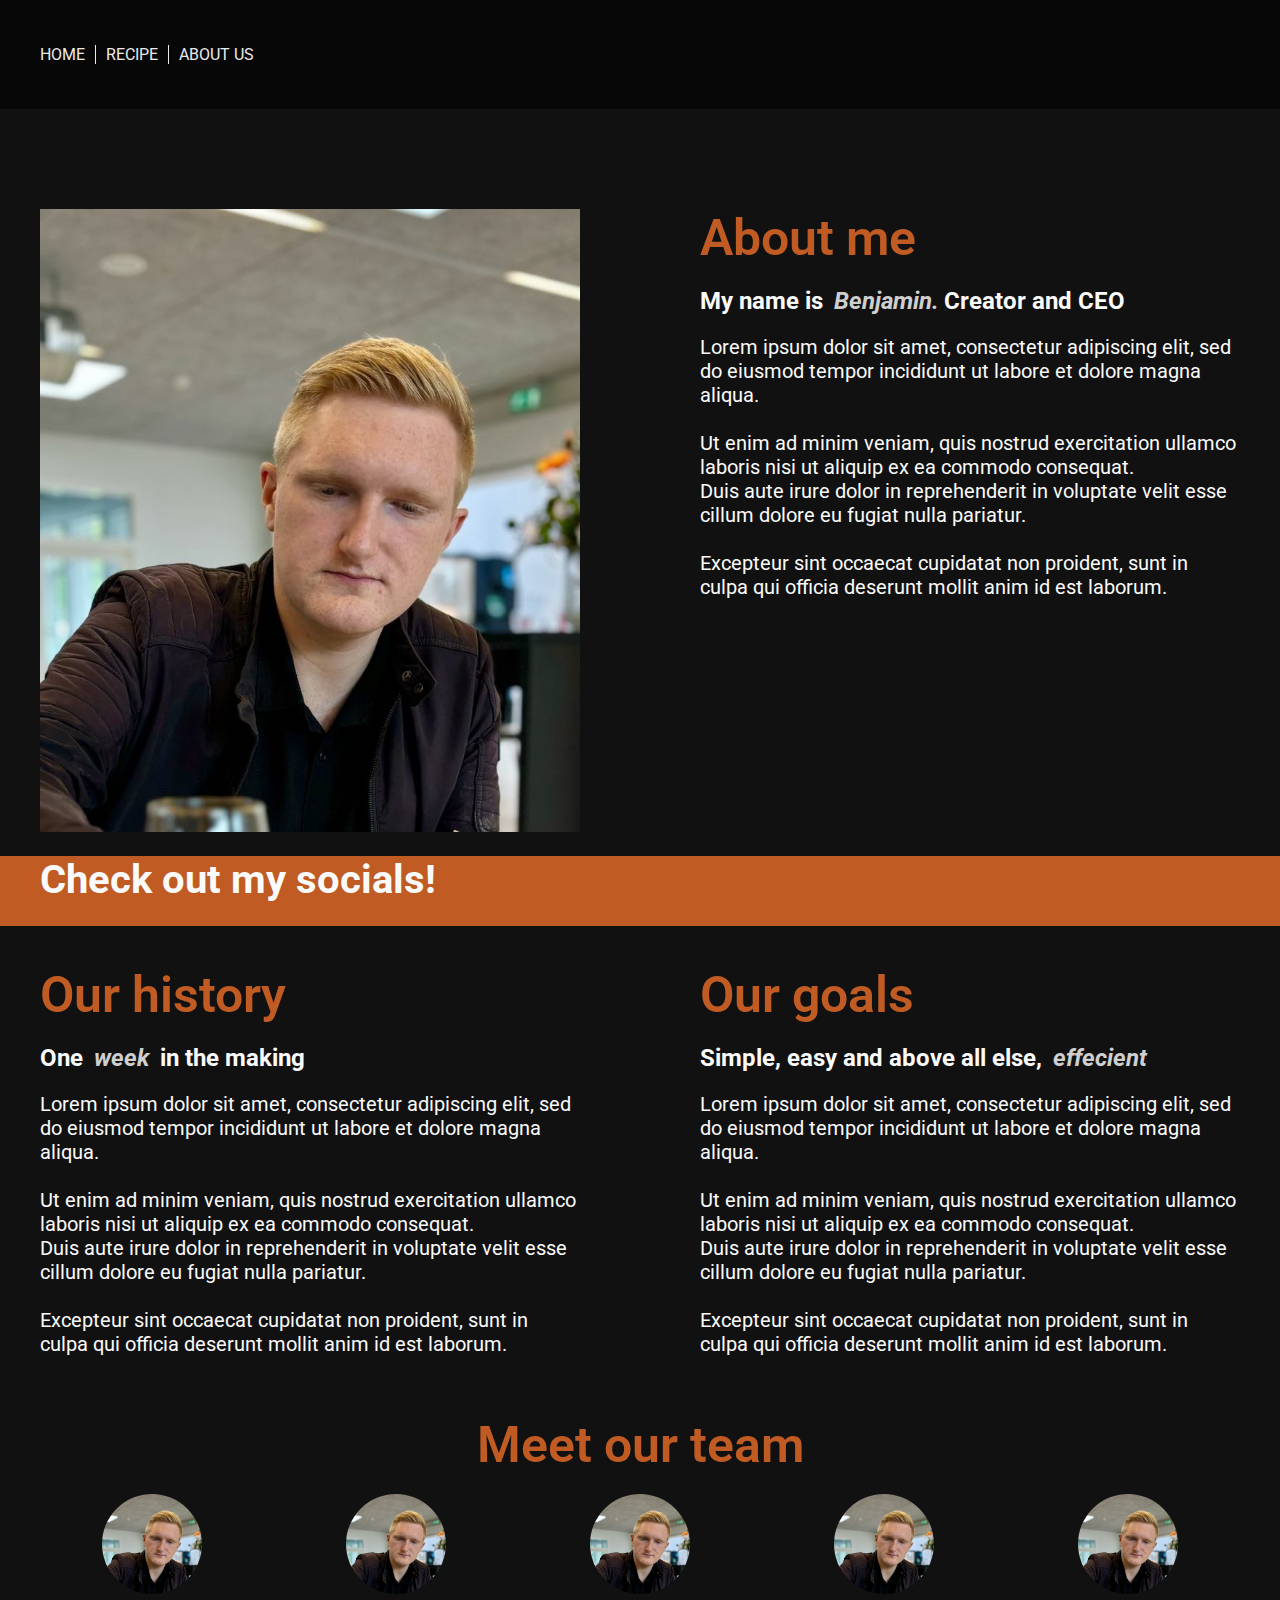
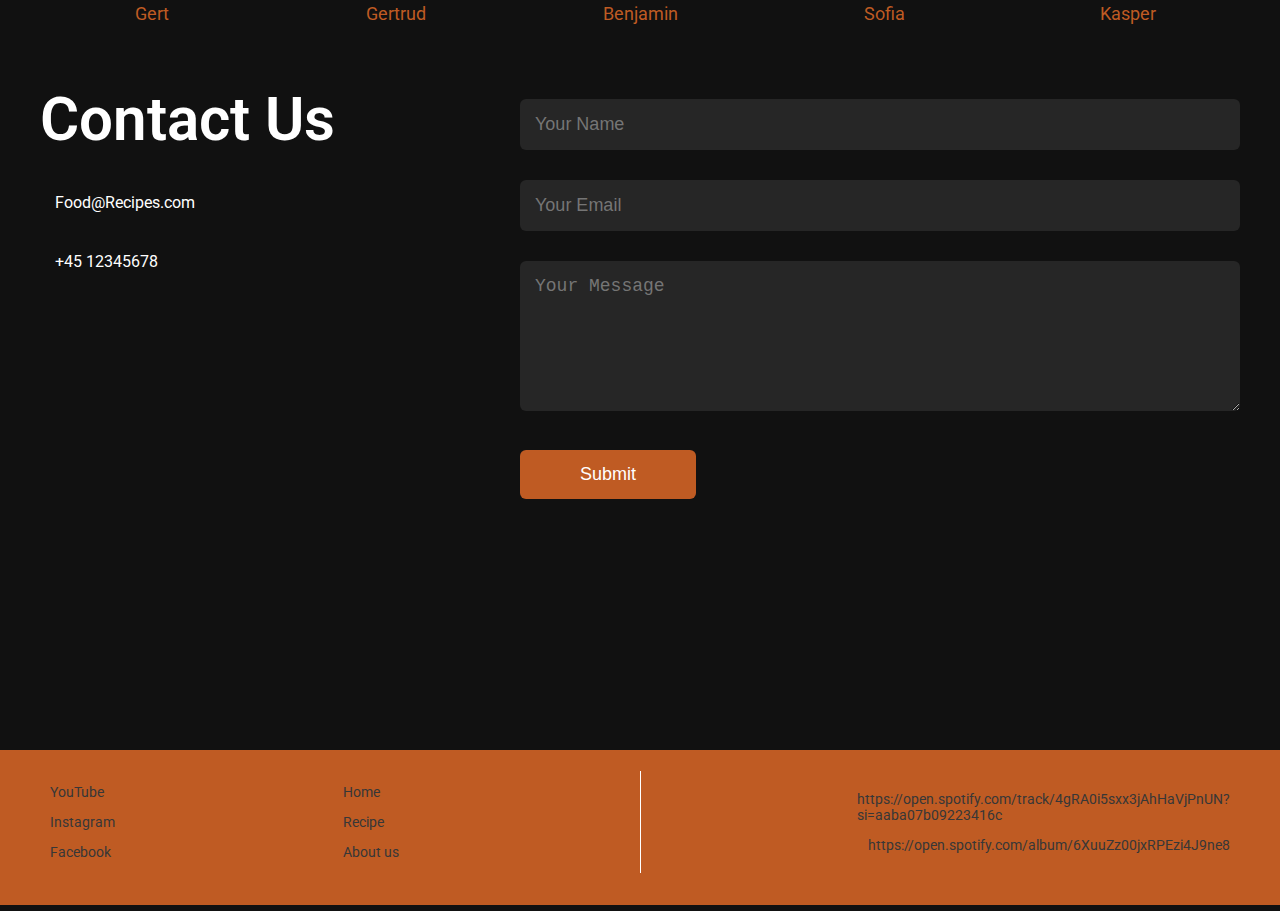
<file: about.html>
<!DOCTYPE html>
<html lang="en">
<head>
  <meta charset="UTF-8">
  <meta name="viewport" content="width=device-width, initial-scale=1.0">
  <title>Recipe Site</title>
  <link rel="stylesheet" href="css/about.css">
  <link rel="stylesheet" href="https://cdnjs.cloudflare.com/ajax/libs/font-awesome/6.6.0/css/all.min.css" integrity="sha512-Kc323vGBEqzTmouAECnVceyQqyqdsSiqLQISBL29aUW4U/M7pSPA/gEUZQqv1cwx4OnYxTxve5UMg5GT6L4JJg==" crossorigin="anonymous" referrerpolicy="no-referrer" />
</head>
<body>
  <nav class="navigation">
    <div class="menu-container">
        <ul>
            <li>
                <a href="index.html">Home</a>
            </li>
            <li>
                <a href="subpage.html">Recipe</a>
            </li>
            <li>
                <a href="about.html">About us</a>
            </li>
        </ul>
    </div>
</nav>
    
    <div id="about">
        <div class="containerStep">
        <div class="row">
            <div class="about-col-1">
                <img src="img/me.png" alt="">
            </div>
            <div class="about-col-2">
                <h1 class="subtitle" id="aboutTitle2">About me</h1>
                <h2 id="aboutsub">My name is <span>Benjamin.</span>Creator and CEO</h2>
                <p class="aboutDesc2" id="aboutDesc2">Lorem ipsum dolor sit amet, consectetur adipiscing elit, sed do eiusmod tempor incididunt ut labore et dolore magna aliqua. <br><br>Ut enim ad minim veniam, quis nostrud exercitation ullamco laboris nisi ut aliquip ex ea commodo consequat. <br>Duis aute irure dolor in reprehenderit in voluptate velit esse cillum dolore eu fugiat nulla pariatur. <br><br>Excepteur sint occaecat cupidatat non proident, sunt in culpa qui officia deserunt mollit anim id est laborum.</p>
      
                  
            </div>
        </div>
        </div>
        </div>
        <div class="socialTab">
            <div class="container3">
                <nav class="socialNav">
                    <h2 class="socialsText">Check out my socials!</h2>
            
                    <ul id="sidemenu2">
                        <li><a href=""><i class="fa-brands fa-linkedin"></i></a> </li>
                        <li><a href=""><i class="fa-brands fa-square-twitter"></i></a> </li>
                        <li><a href=""><i class="fa-brands fa-instagram"></i></a> </li>
                        <li><a href=""><i class="fa-brands fa-square-youtube"></i></i></a> </li>
                        <li><a href=""><i class="fa-brands fa-square-facebook"></i></a> </li>
                    </ul>
                </nav>
            </div>
        </div>

        <div id="about2">
            <div class="containerStep">
            <div class="row">
                <div class="about-col-1">
                    <h1 class="subtitle" id="aboutTitle2">Our history</h1>
                    <h2 id="aboutsub">One <span>week</span> in the making</h2>
                    <p class="aboutDesc2" id="aboutDesc2">Lorem ipsum dolor sit amet, consectetur adipiscing elit, sed do eiusmod tempor incididunt ut labore et dolore magna aliqua. <br><br>Ut enim ad minim veniam, quis nostrud exercitation ullamco laboris nisi ut aliquip ex ea commodo consequat. <br>Duis aute irure dolor in reprehenderit in voluptate velit esse cillum dolore eu fugiat nulla pariatur. <br><br>Excepteur sint occaecat cupidatat non proident, sunt in culpa qui officia deserunt mollit anim id est laborum.</p>
          
                </div>
                <div class="about-col-2">
                    <h1 class="subtitle" id="aboutTitle2">Our goals</h1>
                    <h2 id="aboutsub">Simple, easy and above all else, <span>effecient</span></h2>
                    <p class="aboutDesc2" id="aboutDesc2">Lorem ipsum dolor sit amet, consectetur adipiscing elit, sed do eiusmod tempor incididunt ut labore et dolore magna aliqua. <br><br>Ut enim ad minim veniam, quis nostrud exercitation ullamco laboris nisi ut aliquip ex ea commodo consequat. <br>Duis aute irure dolor in reprehenderit in voluptate velit esse cillum dolore eu fugiat nulla pariatur. <br><br>Excepteur sint occaecat cupidatat non proident, sunt in culpa qui officia deserunt mollit anim id est laborum.</p>
          
                      
                </div>
            </div>
            </div>
            </div>
            <div class="meetTitle">
                <h1 class="meetTit">Meet our team</h1>
                <div class="searchContainer2" id="teamContainer">
                    <div class="category">
                        <button class="btn2"><img src="img/me.png" alt=""></button>
                        <p>Gert</p>
                    </div>
                    <div class="category">
                        <button class="btn2"><img src="img/me.png" alt=""></button>
                        <p>Gertrud</p>
                    </div>
                    <div class="category">
                        <button class="btn2"><img src="img/me.png" alt=""></button>
                        <p>Benjamin</p>
                    </div>
                    <div class="category">
                        <button class="btn2"><img src="img/me.png" alt=""></button>
                        <p>Sofia</p>
                    </div>
                    <div class="category">
                        <button class="btn2"><img src="img/me.png" alt=""></button>
                        <p>Kasper</p>
                    </div>
                    
                </div>
            </div>

            <div id="contact">
                <div class="container4">
                    <div class="row">
                        <div class="contact-left">
                            <h1 class="subtitle2" id="conTitle">Contact Us</h1>
                            <p><i class="fa-solid fa-paper-plane" ></i>Food@Recipes.com</p>
                            <p><i class="fa-solid fa-square-phone"></i>+45 12345678</p>
                            <div class="social-icons">
                                <a href=""><i class="fa-brands fa-linkedin"></i></a>
                                <a href=""><i class="fa-brands fa-square-youtube"></i></i></a>
                                <a href=""><i class="fa-brands fa-square-twitter"></i></a>
                                <a href=""><i class="fa-brands fa-instagram"></i></a>
                                <a href=""><i class="fa-brands fa-square-facebook"></i></a>
                            </div>
                            
                        </div>
                        <div class="contact-right">
                            <form>
                                <input type="text" name="Name" placeholder="Your Name" required id="nameText">
                                <input type="email" name="Email" placeholder="Your Email" required>
                                <textarea name="Message" rows="6" placeholder="Your Message"></textarea>
                                <button type="submit" class="btn btn2">Submit</button>
                            </form>
            
                        </div>
                    </div>
                </div>
            
            </div>
            <footer class="footer">
                <div class="footerContainer">
                <div class="footerLeft">
                    <div class="social-links">
                        <a href="https://www.youtube.com" target="_blank">
                            <i class="fab fa-youtube"></i> YouTube
                        </a>
                        <a href="https://www.instagram.com" target="_blank">
                            <i class="fab fa-instagram"></i> Instagram
                        </a>
                        <a href="https://www.facebook.com" target="_blank">
                            <i class="fab fa-facebook"></i> Facebook
                        </a>
                    </div>
                    <div class="nav-links">
                        <a href="index.html">Home</a>
                        <a href="subpage.html">Recipe</a>
                        <a href="about.html">About us</a>
                    </div>
                    <div class="separatingLine"></div>
          
                    <div class="spotify-links">
                        <a href="https://open.spotify.com/track/4gRAOi5xxXjAhHaVpPnUN?si=aaba07b09223416c" target="_blank">
                            https://open.spotify.com/track/4gRA0i5sxx3jAhHaVjPnUN?si=aaba07b09223416c
                        </a>
                        <a href="https://open.spotify.com/album/6XuuZz00jxRPEzi4J9ne8" target="_blank">
                            https://open.spotify.com/album/6XuuZz00jxRPEzi4J9ne8
                        </a>
                    </div>
                </div>
            </div>
            </footer>
</html>
</file>
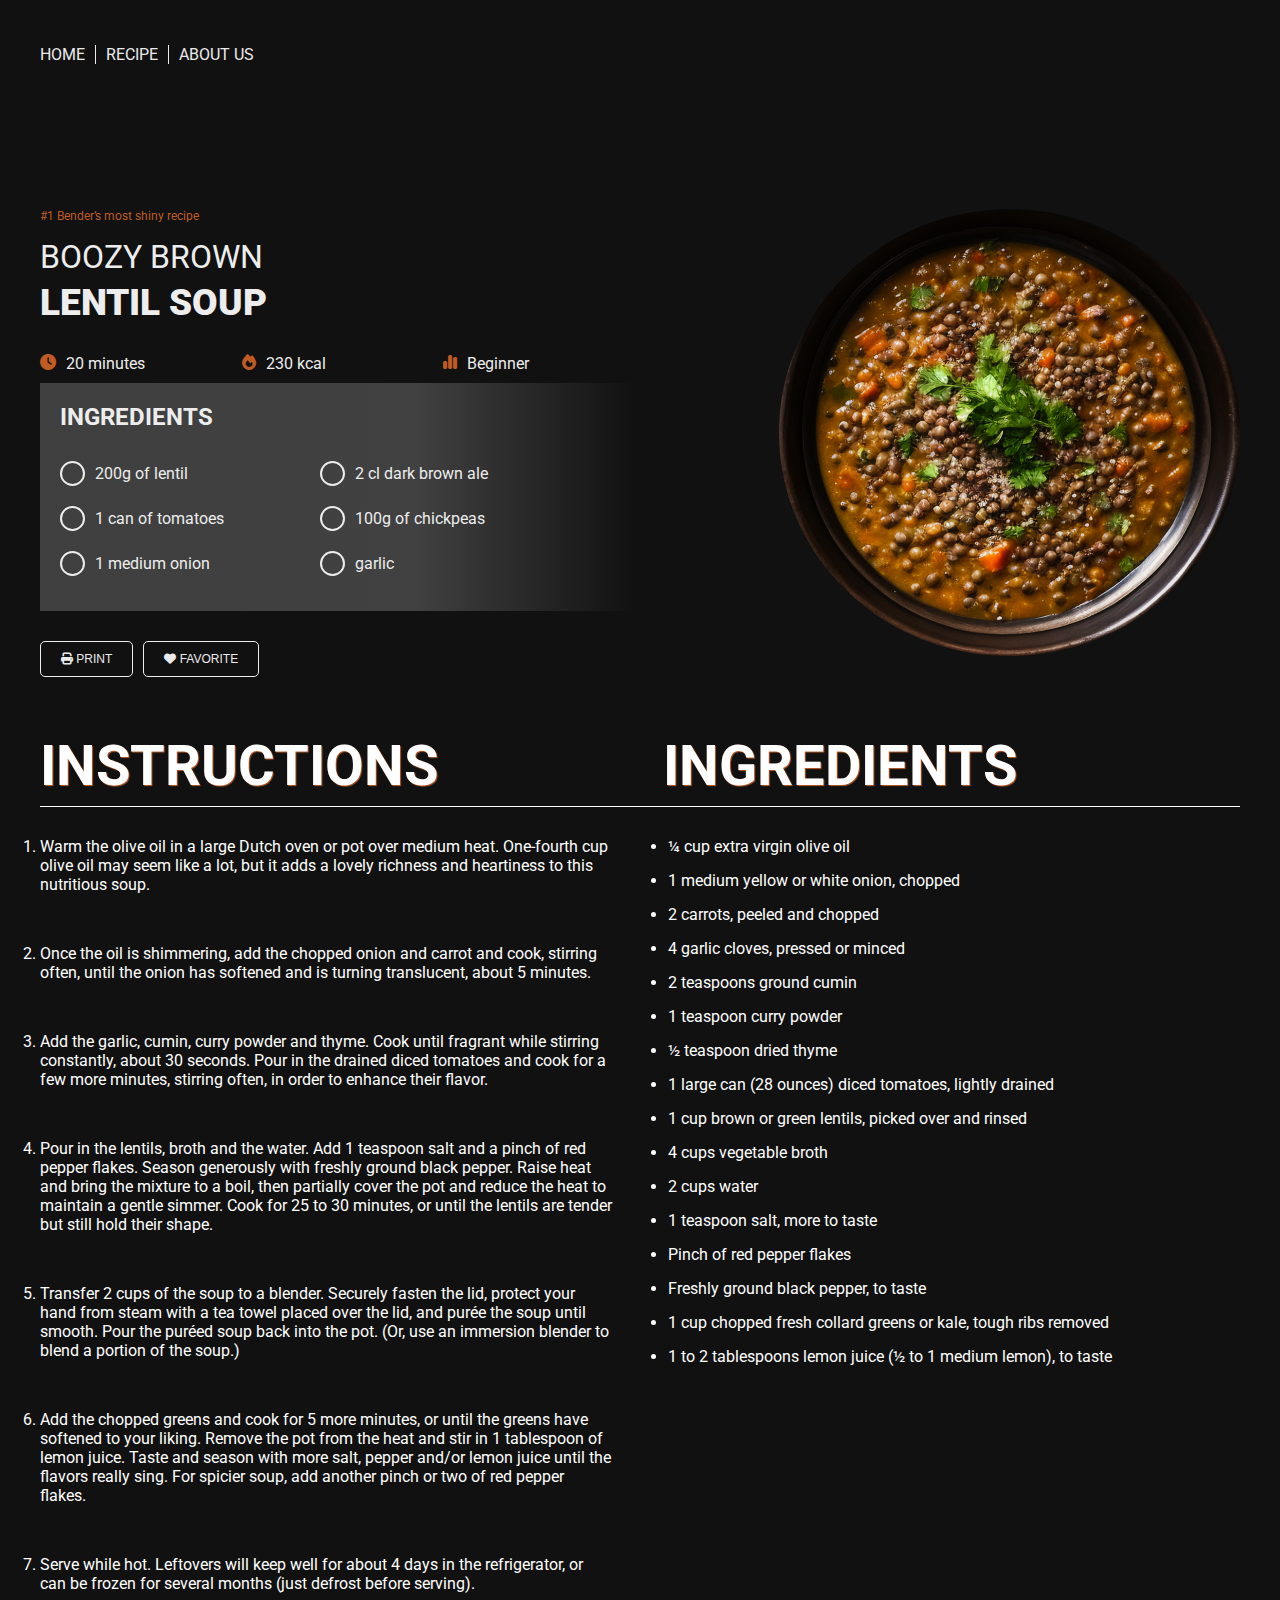
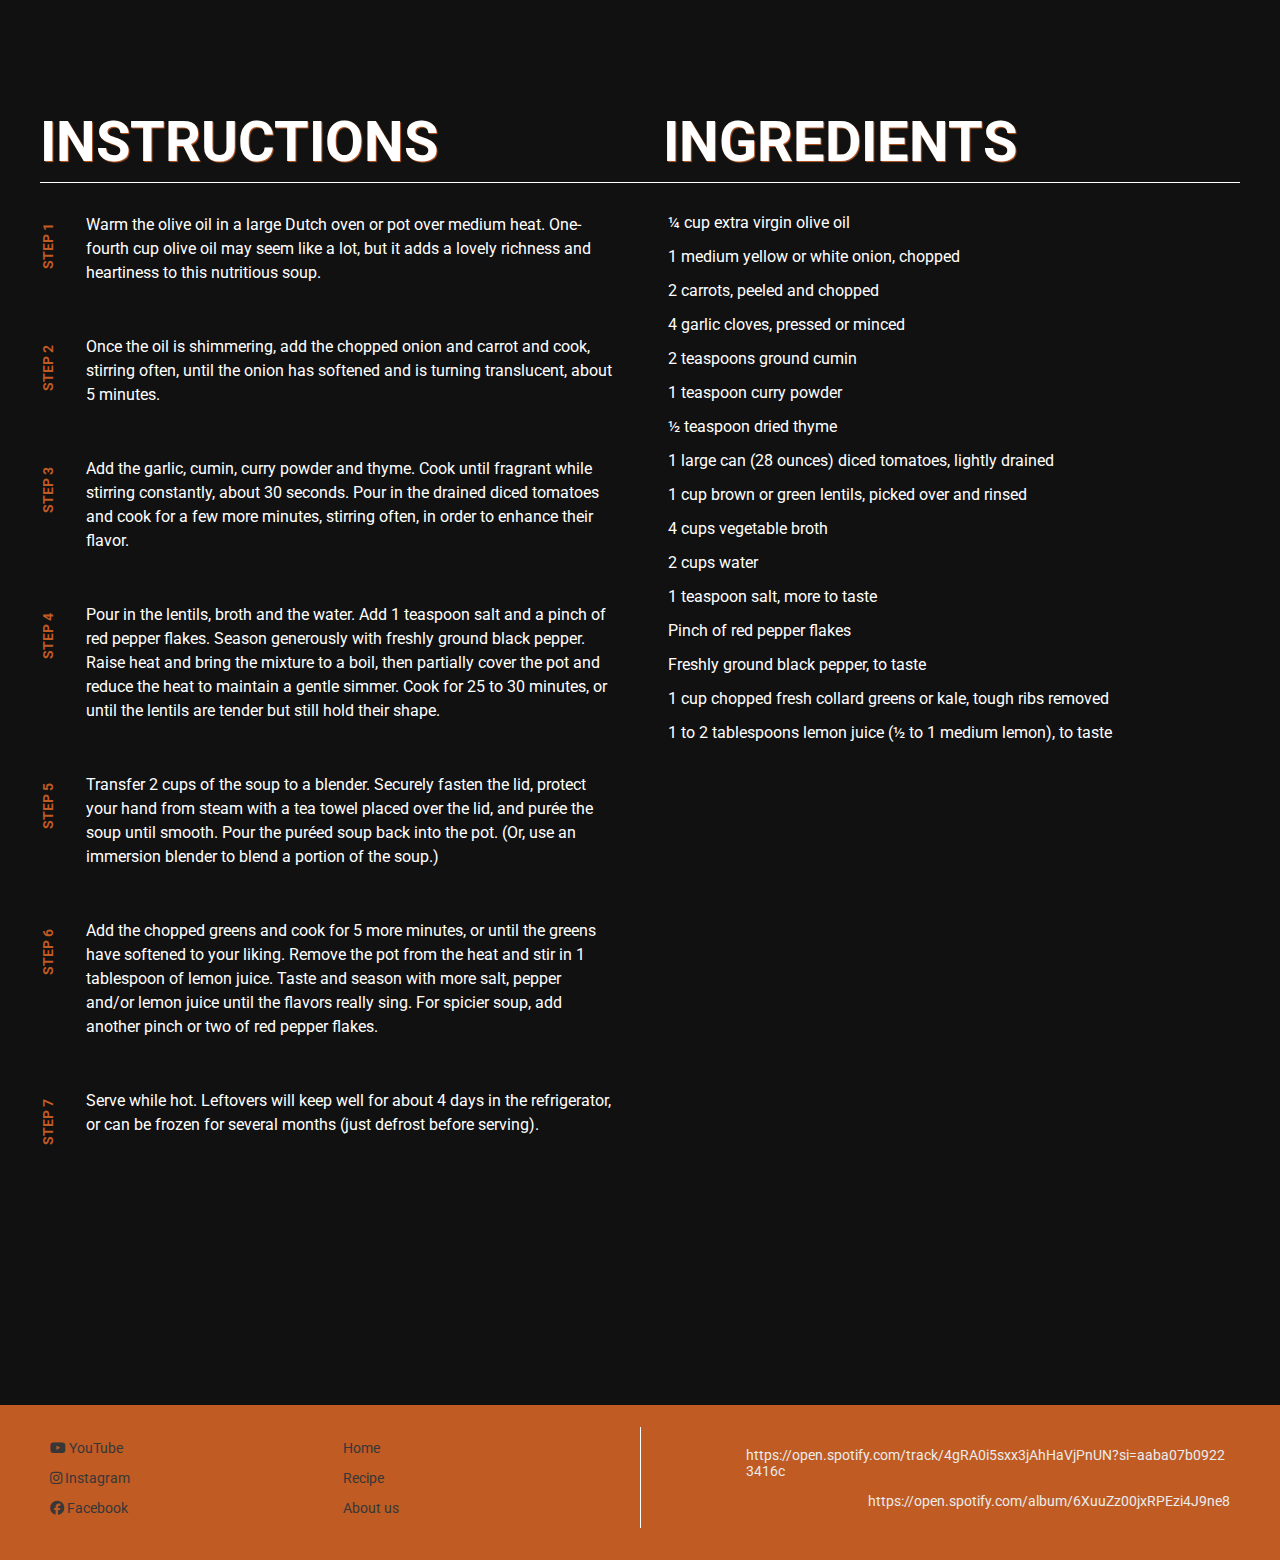
<file: subpage.html>
<!DOCTYPE html>
<html lang="en">

<head>
    <link rel="stylesheet" href="css/style.css">
    <link rel="stylesheet" href="https://cdnjs.cloudflare.com/ajax/libs/font-awesome/6.6.0/css/all.min.css">
    <meta charset="UTF-8">
    <meta name="viewport" content="width=device-width, initial-scale=1.0">
    <title>Recipe Webpage</title>
</head>

<body>
    <div class="container">

        <nav class="navigation">
            <div class="menu-container">
                <ul>
                    <li>
                        <a href="index.html">Home</a>
                    </li>
                    <li>
                        <a href="subpage.html">Recipe</a>
                    </li>
                    <li>
                        <a href="about.html">About us</a>
                    </li>
                </ul>
            </div>
        </nav>



        <section class="recipe_details">
            <div class="recipe_details_left">
              <div class="recipe-hero-text">
                <p class="recipe-hero-text-smallest color-primary">#1 Bender’s most shiny recipe</p>
                <p class="recipe-hero-text-medium">Boozy brown</p>
                <p class="recipe-hero-text-large">Lentil soup</p>
              </div>
              
              <!-- div element to contain 3 info, checkboxes and 2 buttons -->
              <div class="recipe_details_ingredient_block">
      
                <!-- Part I -->
                <!-- div element .recipe_details_ingredient_block_info_three + .recipe_details_ingredient_block_info_three_item*3 with i+p as children -->
                <div class="recipe_details_ingredient_block_info_three">
                  <div class="recipe_details_ingredient_block_info_three_item">
                      <i class="fas fa-clock"></i>
                      <p>20 minutes</p>
                  </div>
                  <div class="recipe_details_ingredient_block_info_three_item">
                      <i class="fas fa-fire"></i>
                      <p>230 kcal</p>
                  </div>
                  <div class="recipe_details_ingredient_block_info_three_item">
                      <i class="fas fa-chart-simple"></i>
                      <p>Beginner</p>
                  </div>
                </div>
      
             
                <div class="recipe_details_ingredients">
                  <!-- Part II -->
                  <!-- header (h4) + div element (.recipe_details_ingredient_block_checkboxes) & input fields-->
                  <h4>INGREDIENTS</h4>
                  <div class="recipe_details_ingredient_block_checkboxes">
                      <label><input type="checkbox"> 200g of lentil</label>
                      <label><input type="checkbox"> 2 cl dark brown ale</label>
                      <label><input type="checkbox"> 1 can of tomatoes</label>
                      <label><input type="checkbox"> 100g of chickpeas</label>
                      <label><input type="checkbox"> 1 medium onion</label>
                      <label><input type="checkbox"> garlic</label>
                  </div>
                </div>
      
                <!-- Part III -->
                <!-- div element .recipe_details_ingredient_block_buttons with 2 buttons and i + a as children -->
                <div class="recipe_details_ingredient_block_buttons">
                  <button>
                    <i class="fas fa-print"></i>
                     <a href="">Print</a>
                  </button>
                  <button>
                    <i class="fas fa-heart"></i>
                     <a href="">Favorite</a>
                  </button>
                </div>
      
      
              </div>
            </div>
      
            <!-- right side contains image -->
            <div class="recipe_details_right">
              <div class="recipe_details_right_image">
                <img src="img/Group 8504.png" alt="">
              </div>
            </div>
          </section>
      

        <div class="newhead">
            <h2 class="instructions_tittle2">Instructions</h2>
            <h2 class="ingredients_tittle">Ingredients</h2>
          </div>
            

        <!-- div element .recipe_instruction_one with .filler_block as child :: just to take up space for future ul>li -->
        <section class="recipe_instruction_one">
            <div class="filler_block">
                <ol>
                    <li>Warm the olive oil in a large Dutch oven or pot over medium heat. One-fourth cup olive oil may seem like a lot, but it adds a lovely richness and heartiness to this nutritious soup.</li>
                    <li>Once the oil is shimmering, add the chopped onion and carrot and cook, stirring often, until the onion has softened and is turning translucent, about 5 minutes.</li>
                    <li>Add the garlic, cumin, curry powder and thyme. Cook until fragrant while stirring constantly, about 30 seconds. Pour in the drained diced tomatoes and cook for a few more minutes, stirring often, in order to enhance their flavor.</li>
                    <li>Pour in the lentils, broth and the water. Add 1 teaspoon salt and a pinch of red pepper flakes. Season generously with freshly ground black pepper. Raise heat and bring the mixture to a boil, then partially cover the pot and reduce the heat to maintain a gentle simmer. Cook for 25 to 30 minutes, or until the lentils are tender but still hold their shape.</li>
                    <li>Transfer 2 cups of the soup to a blender. Securely fasten the lid, protect your hand from steam with a tea towel placed over the lid, and purée the soup until smooth. Pour the puréed soup back into the pot. (Or, use an immersion blender to blend a portion of the soup.)</li>
                    <li>Add the chopped greens and cook for 5 more minutes, or until the greens have softened to your liking. Remove the pot from the heat and stir in 1 tablespoon of lemon juice. Taste and season with more salt, pepper and/or lemon juice until the flavors really sing. For spicier soup, add another pinch or two of red pepper flakes.</li>
                    <li>Serve while hot. Leftovers will keep well for about 4 days in the refrigerator, or can be frozen for several months (just defrost before serving).</li>
                </ol>
            </div>

            <div class="ingredients_block">
                <ul>
                    <li>¼ cup extra virgin olive oil</li>
                    <li>1 medium yellow or white onion, chopped</li>
                    <li>2 carrots, peeled and chopped</li>
                    <li>4 garlic cloves, pressed or minced</li>
                    <li>2 teaspoons ground cumin</li>
                    <li>1 teaspoon curry powder</li>
                    <li> ½ teaspoon dried thyme</li>
                    <li>1 large can (28 ounces) diced tomatoes, lightly drained</li>
                    <li>1 cup brown or green lentils, picked over and rinsed</li>
                    <li>4 cups vegetable broth</li>
                    <li>2 cups water</li>
                    <li>1 teaspoon salt, more to taste</li>
                    <li>Pinch of red pepper flakes</li>
                    <li>Freshly ground black pepper, to taste</li>
                    <li>1 cup chopped fresh collard greens or kale, tough ribs removed</li>
                    <li>1 to 2 tablespoons lemon juice (½ to 1 medium lemon), to taste</li>
                </ul>
            </div>
        </section>



        <div class="newhead">
            <h2 class="instructions_tittle">Instructions</h2>
            <h2 class="ingredients_tittle">Ingredients</h2>
          </div>

        <section class="recipe_instruction_one">
            <div class="under_block">
                <ol>
                    <li>
                        <div class="step-label">STEP 1</div>
                        <p>Warm the olive oil in a large Dutch oven or pot over medium heat. One-fourth cup olive oil may seem like a lot, but it adds a lovely richness and heartiness to this nutritious soup.</p>
                    </li>
                    <li>
                        <div class="step-label">STEP 2</div>
                        <p>Once the oil is shimmering, add the chopped onion and carrot and cook, stirring often, until the onion has softened and is turning translucent, about 5 minutes.</p>
                    </li>
                    <li>
                        <div class="step-label">STEP 3</div>
                        <p>Add the garlic, cumin, curry powder and thyme. Cook until fragrant while stirring constantly, about 30 seconds. Pour in the drained diced tomatoes and cook for a few more minutes, stirring often, in order to enhance their flavor.</p>
                    </li>
                    <li>
                        <div class="step-label">STEP 4</div>
                        <p>Pour in the lentils, broth and the water. Add 1 teaspoon salt and a pinch of red pepper flakes. Season generously with freshly ground black pepper. Raise heat and bring the mixture to a boil, then partially cover the pot and reduce the heat to maintain a gentle simmer. Cook for 25 to 30 minutes, or until the lentils are tender but still hold their shape.</p>
                    </li>
                    <li>
                        <div class="step-label">STEP 5</div>
                        <p>Transfer 2 cups of the soup to a blender. Securely fasten the lid, protect your hand from steam with a tea towel placed over the lid, and purée the soup until smooth. Pour the puréed soup back into the pot. (Or, use an immersion blender to blend a portion of the soup.)</p>
                    </li>
                    <li>
                        <div class="step-label">STEP 6</div>
                        <p>Add the chopped greens and cook for 5 more minutes, or until the greens have softened to your liking. Remove the pot from the heat and stir in 1 tablespoon of lemon juice. Taste and season with more salt, pepper and/or lemon juice until the flavors really sing. For spicier soup, add another pinch or two of red pepper flakes.</p>
                    </li>
                    <li>
                        <div class="step-label">STEP 7</div>
                        <p>Serve while hot. Leftovers will keep well for about 4 days in the refrigerator, or can be frozen for several months (just defrost before serving).</p>
                    </li>
                </ol>
            </div>

            <div class="ingredients_block2">
                <ul>
                    <li>¼ cup extra virgin olive oil</li>
                    <li>1 medium yellow or white onion, chopped</li>
                    <li>2 carrots, peeled and chopped</li>
                    <li>4 garlic cloves, pressed or minced</li>
                    <li>2 teaspoons ground cumin</li>
                    <li>1 teaspoon curry powder</li>
                    <li> ½ teaspoon dried thyme</li>
                    <li>1 large can (28 ounces) diced tomatoes, lightly drained</li>
                    <li>1 cup brown or green lentils, picked over and rinsed</li>
                    <li>4 cups vegetable broth</li>
                    <li>2 cups water</li>
                    <li>1 teaspoon salt, more to taste</li>
                    <li>Pinch of red pepper flakes</li>
                    <li>Freshly ground black pepper, to taste</li>
                    <li>1 cup chopped fresh collard greens or kale, tough ribs removed</li>
                    <li>1 to 2 tablespoons lemon juice (½ to 1 medium lemon), to taste</li>
                </ul>
            </div>

        </section>

        <footer class="footer">
            <div class="footerContainer">
            <div class="footerLeft">
                <div class="social-links">
                    <a href="https://www.youtube.com" target="_blank">
                        <i class="fab fa-youtube"></i> YouTube
                    </a>
                    <a href="https://www.instagram.com" target="_blank">
                        <i class="fab fa-instagram"></i> Instagram
                    </a>
                    <a href="https://www.facebook.com" target="_blank">
                        <i class="fab fa-facebook"></i> Facebook
                    </a>
                </div>
                <div class="nav-links">
                    <a href="index.html">Home</a>
                    <a href="subpage.html">Recipe</a>
                    <a href="about.html">About us</a>
                </div>
                <div class="separatingLine"></div>
      
                <div class="spotify-links">
                    <a href="https://open.spotify.com/track/4gRAOi5xxXjAhHaVpPnUN?si=aaba07b09223416c" target="_blank">
                        https://open.spotify.com/track/4gRA0i5sxx3jAhHaVjPnUN?si=aaba07b09223416c
                    </a>
                    <a href="https://open.spotify.com/album/6XuuZz00jxRPEzi4J9ne8" target="_blank">
                        https://open.spotify.com/album/6XuuZz00jxRPEzi4J9ne8
                    </a>
                </div>
            </div>
        </div>
        </footer>

    </div>
</body>

</html>
</file>
<file: css/about.css>
@import url('https://fonts.googleapis.com/css2?family=Roboto:ital,wght@0,100;0,300;0,400;0,500;0,700;0,900;1,100;1,300;1,400;1,500;1,700;1,900&display=swap');
@import url('https://fonts.googleapis.com/css2?family=Roboto+Condensed:ital,wght@0,100..900;1,100..900&display=swap');

:root {

    /* Dimensions */
    --width-full: 100%;
    --width-12col: 1200px;     

    /* Grid Settings */
    --grid-gap: 10px;
    --padding-default: 20px;

    /* Colors */
    --background-color-navigation: #00000088;
    --background-color-light: #ededed;
    --background-color-dark-bg: #111111;
    --primary-color: #bf5b23;
    --color-white: #ffffff;
    --color_dark: #373737;
    --color-light: #ebebeb;


    /* color swatch category */
    --category-seafood: #3E30E2;
    --category-chicken: #249C8E;
    --category-meats: #D09189;
    --category-veg: #298F3F;
    --category-dessert: #9374EB;
    --category-misc: #9A951E;
    --category-pasta: #BF5B23;




}

/* Reset CSS */
* {
  margin:0;
  padding:0;
  box-sizing: border-box;
}
/* Global CSS */
.category-seafood {
  color: var(--category-seafood);
}

body {
  background-color: #111111;
  font-family: "Roboto", sans-serif;
}

.btn{
    display: block;
    background-color: #262626;
    width: fit-content;
    border: 1px solid #fafafa;
    padding: 10px 50px;
    border-radius: 6px;
    text-decoration: none;
    color: #fafafa;
    transition: background 0.6s;
    cursor: pointer;
    font-size: 18px;
  }
  .btn{
    
    color: #bf5b23;
    border-color: #bf5b23;
  }
  
  .recipe_details_ingredient_block_checkboxes span{
    font-size: 16px;
    font-family: cursive;
    margin-left: 6px;
    color: #bf5b23;
  }
  
  .navigation {
    background-color: #00000088;
    position:relative;
    padding: 35px;
    z-index: 5;
  }
  .menu-container {

    width:var(--width-12col);
    margin:0 auto 0 auto;
  }
  
  .menu-container ul {
    display: flex;
    font-size: 16px;
  
  }
  
  .menu-container ul li {
    list-style-type: none;
    margin: 10px 0;  
  }
  
  .menu-container ul li a { 
    color:var(--color-light);
    text-decoration:none;
    text-transform: uppercase;
    border-right: 1px solid var(--color-light);
    padding:0 10px 0 10px;
  }
  
  .menu-container ul li:first-child a{
    padding-left: 0;
  }
  
  .menu-container ul li a:hover { 
    color:var(--primary-color);
  }
  
  .menu-container ul li:last-child a {
    border-right: none;
  
  }
  #about{
    grid-template-columns: repeat(12, 1fr);
    grid-template-rows: auto;
    gap:var(--grid-gap);
    width:var(--width-12col);
    margin: 0 auto;
    padding:100px 0 0 0;
    color: #fafafa;
  }
  .containerStep{
  width: 1200px;
  }
  .row{
    display: flex;
    justify-content: space-between;
    flex-wrap: wrap;
  }
  .about-col-11{
  flex-basis: 45%;
  background: linear-gradient(90deg, rgba(217,217,217,0.2329306722689075) 0%, rgba(217,217,217,0.23853291316526615) 63%, rgba(217,217,217,0) 100%);
  }
  .about-col-1{
    flex-basis: 45%;
    }
  .about-col-1 video{
    width: 100%;
    border-radius: 15px;
  }
  .about-col-2{
    flex-basis: 45%;
  }
  .subtitle{
    font-size: 30px;
    font-weight: 600;
    color: #fff;
  }
  .subtitle span{
    color: #bf5b23;
    margin-right: 10px;
  }
  .about-col-2 video{
    width: 100%;
    height: auto;
  }
  .aboutDesc{
    margin-left: 35px;
    font-size: 18px;
  }
  .searchContainer2 {
    width: var(--width-12col);
    margin: 0 auto;
    display: grid;
    grid-template-columns: repeat(auto-fit, minmax(100px, 1fr)); 
    gap: 20px; 
    justify-content: center;
    align-items: center;
  }
  
  .category {
    text-align: center; 
  }
  .btn2 {
    background: none;
    border: none;
    padding: 0;
    cursor: pointer;
  }
  
  .btn2 img {
    width: 100px; 
    height: 100px;
    object-fit: cover;
    border-radius: 100px;
    transition: transform 0.3s ease;
  }
  
  .btn2 img:hover{
    transform: scale(1.1);
  }
  
  .category p {
    margin-top: 5px; 
    font-size: 18px; 
    color: #bf5b23; 
  }
  
  
  #header3{
    width: 100%;
    height: 7vh;
    display: block;
  }
  .container3{
    margin: 20px auto;
    width: 1200px;
    display: block;
  }
  nav{
    display: flex;
    align-items: center;
    justify-content: space-between;
    flex-wrap: wrap;
  }
  .logo{
    height: 50px;
  }
  nav ul li{
    display: inline-block;
    list-style: none;
    margin: 10px 20px;
    position: relative;
  }
  
  nav ul li a:hover::after{
    width: 100%;
  }
  nav ul lan {
  padding-left: 10px;
    padding-top: 8px;
  }
  nav ul lan a img{
  width: 28px;
    height: 17px;
    transition: 0.5s;
  }
  nav ul lan a img:hover{
    transform: translateY(-5px);
  }
 
  .aboutDesc2{
    
    font-size: 20px;
  }
  .about-col-1 img{
    width: 100%;
    height: auto;
  }
  #aboutTitle2{
    color: #bf5b23;
    font-size: 50px;
    margin-bottom: 20px;
  }
  
  #aboutsub{
    margin-bottom: 20px;
  }
  
  #aboutsub span{
    color: #cfcfcf;
    font-style: italic;
    margin: 0 5px;
  }
  
  .socialTab{
    width: 100%;
    height: 70px;
    background-color: #bf5b23;
    margin: 20px 0;
  }
  .socialsText{
    color: #fafafa;
    font-size: 40px;
  }
  #sidemenu2 li a{
  color: #fafafa;
  font-size: 40px;
  }
  #sidemenu2 li a i:hover{
    transform: translateY(-4px);
  }
  
  #about2{
    grid-template-columns: repeat(12, 1fr);
    grid-template-rows: auto;
    gap:var(--grid-gap);
    width:var(--width-12col);
    margin: 0 auto;
    padding:20px 0 0 0;
    color: #fafafa;
  }
  .meetTitle{
    margin: 60px 0;
    width: 100%;
    height: fit-content;
    
  }
  .meetTit{
    color: #bf5b23;
    text-align: center;
    font-size: 50px;
    font-weight: 600;
  }
  
  #teamContainer{
    margin-top: 20px;
    
  }
  #contact{
    width: 100%;
  }
  .container4{
    width: 1200px;
    margin: 0 auto;
  }
  .contact-left{
    flex-basis: 35%;
  
  }
  .contact-right{
    flex-basis: 60%;
  }
  .contact-left p{
    margin-top: 30px;
    color: #fff;
  }
  .contact-left p i{
    color: #bf5b23;
    margin-right: 15px;
    font-size: 25px;
  }
  .social-icons{
    margin-top: 30px;
  }
  .social-icons a{
    text-decoration: none;
    font-size: 30px;
    margin-right: 15px;
    color: #ababab;
    display: inline-block;
    transition: transform 0.5s;
  }
  .social-icons a:hover{
    color: #bf5b23;
    transform: translateY(-5px);
  }
  .btn.btn2{
    display: inline-block;
    background: #bf5b23;
  }
  .contact-right form{
    width: 100%;
  }
  form input, form textarea{
    width: 100%;
    border: 0;
    outline: none;
    background: #262626;
    padding: 15px;
    margin: 15px 0;
    color: #fff;
    font-size: 18px;
    border-radius: 6px;
  }
  form .btn2{
    padding: 14px 60px;
    font-size: 18px;
    margin-top: 20px;
    margin-bottom: 5ch;
    color: #fff;
    cursor: pointer;
  }
  .btn .btn2{
    padding: 14px 60px;
    font-size: 18px;
    margin-top: 20px;
    cursor: pointer;
  }
  
  nav .fa-solid{
    display: none;
  }
  
  .subtitle2{
    font-size: 60px;
    font-weight: 600;
    color: #fff;
  }

  .footer{
    background-color: var(--primary-color);
  }
  .footerContainer{
    width: var(--width-12col);
    margin: 0 auto;
  }
  .footerLeft {
    display: grid;
    width: var(--width-full);
    grid-template-columns: repeat(12, 1fr);
    grid-template-rows: 145px auto;
    margin: 0 auto;
    gap: var(--grid-gap);
    margin-top: 200px;
    height: fit-content;
    background-color: var(--primary-color);
  }
  
  .social-links {
    grid-column: 1 / 3;
    display: flex;
    flex-direction: column;
    justify-content: center;
    padding-left: 10px;
  }
  
  .nav-links {
    grid-column: 4 / 6; 
    display: flex;
    flex-direction: column;
    justify-content: center;
  }
  
  .social-links a,
  .nav-links a {
    font-size: 14px;
    font-weight: 400;
    text-decoration: none;
    color: var(--color_dark);
    margin: 7px 0;
  }
  
  .separatingLine {
    grid-column: 6 ;
    position: relative;
    
    height: 70%;
    border-left: 1px solid var(--color-white);
    display: flex;
    left: 105%;
    align-self: center;
  }
  
  .spotify-links, .renewable-energy{
  grid-column: 10 / 13;
  display: flex;
  flex-direction: column;
  justify-content: center;
  align-items: flex-end;
  padding-right: 10px;
  }
  
  .spotify-links a {
    font-size: 14px;
    font-weight: 400;
    text-decoration: none;
    color: var(--color_dark);
    margin: 7px 0;
  }
  @media (width <= 1200px){
    .row{
        display: block;
        justify-content: space-between;
        flex-wrap: wrap;
      }
      .about-col-1 img{
        width: 100%;
        height: auto;
        margin: 0 auto;
        display: flex;
        object-fit: fill;
      }
      #about{
        width: 80%;
      }
      #about2{
        width: 80%;
      }
      .containerStep{
        width: 80%;
        margin: 0 auto;
      }
      .container3{
        width: 65%;
        margin: auto;
      }
      .socialTab{
        height: fit-content;
      }
      .socialNav{
        justify-content: center;
      }
      #teamContainer{
        width: 80%;
      }
      .container4{
        width: 80%;
      }
      .footerContainer{
        width: 80%;
      }
  }
</file>
<file: css/style.css>
@import url('https://fonts.googleapis.com/css2?family=Roboto:ital,wght@0,100;0,300;0,400;0,500;0,700;0,900;1,100;1,300;1,400;1,500;1,700;1,900&display=swap');
@import url('https://fonts.googleapis.com/css2?family=Roboto+Condensed:ital,wght@0,100..900;1,100..900&display=swap');

:root {

    /* Dimensions */
    --width-full: 100%;
    --width-12col: 1200px;     

    /* Grid Settings */
    --grid-gap: 10px;
    --padding-default: 20px;

    /* Colors */
    --background-color-navigation: #00000088;
    --background-color-light: #ededed;
    --background-color-dark-bg: #111111;
    --primary-color: #bf5b23;
    --color-white: #ffffff;
    --color_dark: #373737;
    --color-light: #ebebeb;


    /* color swatch category */
    --category-seafood: #3E30E2;
    --category-chicken: #249C8E;
    --category-meats: #D09189;
    --category-veg: #298F3F;
    --category-dessert: #9374EB;
    --category-misc: #9A951E;
    --category-pasta: #BF5B23;




}

/* Reset CSS */
* {
  margin:0;
  padding:0;
  box-sizing: border-box;
}
/* Global CSS */
.category-seafood {
  color: var(--category-seafood);
}

body {
  background-color: #111111;
  font-family: "Roboto", sans-serif;
}

.container {
  background: #111111;
  height: auto;
  width:var(--width-full);
}

.navigation {
  position:relative;
  padding: 35px;
  z-index: 5;
}

.menu-container {

  width:var(--width-12col);
  margin:0 auto 0 auto;
}

.menu-container ul {
  display: flex;
  font-size: 16px;

}

.menu-container ul li {
  list-style-type: none;
  margin: 10px 0;  
}

.menu-container ul li a { 
  color:var(--color-light);
  text-decoration:none;
  text-transform: uppercase;
  border-right: 1px solid var(--color-light);
  padding:0 10px 0 10px;
}

.menu-container ul li:first-child a{
  padding-left: 0;
}

.menu-container ul li a:hover { 
  color:var(--primary-color);
}

.menu-container ul li:last-child a {
  border-right: none;

}


.hero {
  margin-top:-115px;

  width: var(--width-full);
  background-image: url('../img/foodsoup.png');
  background-position: center center;
  background-repeat: no-repeat;
  background-size: cover;
  height:800px;
  color:var(--color-light)
}


.hero-container {
  display:grid;
  grid-template-columns: repeat(12, 1fr);
  grid-template-rows: auto auto auto;
  gap: var(--grid-gap);
  height:100%;
  width: var(--width-12col);
  margin:0 auto 0 auto;
}

.hero-text {
  grid-column: 1 / span 4;
  grid-row: 1;
  height: 70%;
  display: flex;
  flex-direction: column;
  justify-content: center;
  gap: 10px;
  width: var(--width-12col);
  margin: 0 auto;
}



.hero-text-small-header {
  font-size:15px;
}

.hero-text-big-header {
  font-size:36px;
  display: flex;
  flex-direction: column;
  text-transform: uppercase;
}

.hero-text-bold {
  font-weight: 900;
}


.hero-search {
  grid-column: 2 / span 3;
  grid-row: 2;
  height: 30%;
  padding-left: 70px;
  width: var(--width-12col);
  margin: 0 auto;
}

.input-container {
  position: relative;
  display: inline-block;
}

.icon-search {
  position: absolute;
  top: 37%;
  left: 15px; /* Adjust this for spacing */
  transform: translateY(-50%);
  pointer-events: none; /* Ensure the icon doesn't block interaction with the input */
}

.search-box {
  background-color: transparent;
  padding: 10px 140px 10px 40px; /* Add padding to make space for the icon */
  border: var(--color-light) 1px solid;
  border-radius: 5px;
  outline: none;
  color: var(--color-light);
  margin-bottom: 12px;
}


.search-box::placeholder {
  color:var(--color-light);
}

.todays_recipe {
  height: fit-content;
  width:var(--width-full);
  display:grid;
  grid-template-columns: 1fr;
  grid-template-rows: 130px auto;
  gap:var(--grid-gap);
}

.todays_recipes_content_block_image img {
    height:200px;
    width:var(--width-full);
    background-size:cover;
    background-position: center;
    border-top-left-radius:5px;
    border-top-right-radius: 5px;
    object-position: center;
    object-fit: cover;
}

#weirdImage{
  object-fit: scale-down;
}


.todays_recipes_headline {
  height:60px;
  color:var(--color-white); 
  border-bottom: 1px solid var(--color-white);
  font-size:37px;
  font-weight: 700;
  text-transform: uppercase;
  display:flex;
  justify-content: flex-start;
  align-items: center;
  padding: 0 0 20px 0;
  width:var(--width-12col);
  margin:70px auto 0 auto;  

  text-shadow: 1px 1px 1px var(--primary-color);
}
.todays_recipes_headline2 {
  height:60px;
  color:var(--color-white); 
  border-bottom: 1px solid var(--color-white);
  font-size:37px;
  font-weight: 700;
  text-transform: uppercase;
  display:flex;
  justify-content: flex-start;
  align-items: center;
  padding: 0 0 20px 0;
  width:var(--width-12col);
  margin:0px auto 0 auto;  

  text-shadow: 1px 1px 1px var(--primary-color);
}
.todays_recipes_content {
  display: grid;
  grid-template-columns: repeat(4, 1fr) ;
  gap:var(--grid-gap);
  height: fit-content;
  box-sizing: border-box;
  margin:30px auto 0 auto;
  width: var(--width-12col);
}

.todays_recipes_content_block {
  background-color:var(--background-color-light);
  position:relative;
  border-radius:5px;
  display:flex;
  flex-direction:column;
  box-shadow: 1px 1px 3px var(--background-color-dark-bg);
}

.todays_recipes_content_block_text_top h5 {
  font-size:22px;
  font-weight: 700; 
  text-transform:uppercase;
  margin: 0 0 10px 0;
}

.todays_recipes_content_block_text_top p {
  font-size: 16px;
  font-family: 'Roboto Condensed', sans-serif;
}


.todays_recipes_content_block_text {
  padding:20px;
  display: flex;
  flex-direction: column;
  justify-content: space-between;
  flex:1;
  color:var(--color_dark);
}

.todays_recipes_content_block_bottom_area {
  display:flex;
  justify-content: space-between;
  margin: 20px 0 0 0;
  border-left: 1px solid var(--category-seafood);
}

.todays_recipes_content_block_bottom_area_left {
  display: flex;
  flex-direction: column;
  justify-content: space-between;
  padding: 0 0 0 10px;
}


div[data-category="seafood"] {
  border-left: 1px solid var(--category-seafood);
}

p[data-category="seafood"] {
  color: var(--category-seafood);
}

div[data-category="chicken"] {
  border-left: 1px solid var(--category-chicken);
}



p[data-category="chicken"] {
  color: var(--category-chicken);
}

div[data-category="pasta"] {
  border-left: 1px solid var(--category-pasta);
}

p[data-category="pasta"] {
  color: var(--category-pasta);
}

div[data-category="misc"] {
  border-left: 1px solid var(--category-misc);
}

p[data-category="misc"] {
  color: var(--category-misc);
}


#chicken-icon {
  color: var(--category-chicken);
}

.todays_recipes_content_block_bottom_area_left p {
  font-size:14px;
  text-transform: uppercase;
  font-weight: 400;
}


.todays_recipes_content_block_bottom_area_right button {
  background-color: var(--color_dark);
  border: 1px solid var(--background-color-light);
  border-radius: 5px;
  font-size: 12px;
  font-weight: 700;
  padding:8px 16px;
  cursor:pointer;
}

.todays_recipes_content_block_bottom_area_right button a {
  color:var(--color-light);
  text-transform: uppercase;
  text-decoration: none;
  font-size:12px;
}


p [data-category="seafood"]
{color:var (var--category-seafood)}



.category-selection {
  text-align: center;
  color: white;
  margin:30px auto 0 auto;
  width: var(--width-12col);
}

.category-selection h1 {
  font-size: 2em;
  margin-bottom: 20px;
}

.category-container {
  display: flex;
  justify-content: space-around;
  background-color: #f2f2f2;
  padding: 20px;
  
}

.category-item {
  display: flex;
  flex-direction: column;
  align-items: center;
  gap: 10px;
}



.veg {
  color: #298F3F;
}

.sea {
  color: #3E30E2;
}

.pasta {
  color: #BF5B23;
}

.chick{
  color: #298F3F;
}

.snack{
  color: #9A951E;
}

.beef{
  color: #D09189;
}

.des{
  color: #9374EB;
}


.salat{
  display: flex;
  justify-content: end;
  height: 120px;
  margin-top: 40px;
}

.bigImage{
  position: relative;
  height: 610px;
  margin-top: 200px;
  background-image: url('../images/big\ image.jpeg');
  background-position: center center;
  background-repeat: no-repeat;
  background-size: cover;
  clip-path: polygon(0 0, 0 0, 100% 20%, 100% 100%, 0% 100%); 
}
.bigImage img{
  width: 100%;
}
.textBox{
  padding: 35px;
  max-width: 440px; 
  background-color: #EBEBEB;
  position: absolute;
  margin:0 auto 0 auto;
  width: var(--width-12col);
  right: 50px;
  top: 230px; 
  z-index: 10;
}


.bold{
  color: black;
  font-weight: bold;
}

.textBox h1{
  color: #FF5C00;
  text-transform: uppercase;
  margin: 15px 0;
  font-size: x-large;
}
 

.text-box {
  width: 600px;           
  padding: 50px;
  height: 300px;
  background-color: #ffffff;
  border: 1px solid #ddd; 
  box-shadow: 0 4px 8px rgba(0, 0, 0, 0.1); 
  color: #000;
  font-family: Arial, sans-serif;
  position: absolute;
  margin-top: 50px;
  padding: 35px;
  max-width: 440px; 
  
}

.category {
  font-size: 14px;
  color: #000;
  margin-bottom: 8px;
  font-weight: bold;
}

.title {
  font-size: 18px;
  color: #BF5B23; 
  margin: 5px 0;
  font-weight: bold;
}

.description {
  font-size: 14px;
  color: #333;
  margin-bottom: 0;
}


.Image-container {
  width: 300px; 
    height: auto; 
    border-radius: 10px; 
    box-shadow: 0 4px 8px rgba(0, 0, 0, 0.2);
}


/* Recipe_page */
.color-primary {
  color:var(--primary-color);
}

.recipe_details {
  display:grid;
  grid-template-columns: repeat(12, 1fr);
  grid-template-rows: auto;
  gap:var(--grid-gap);
  width:var(--width-12col);
  margin: 0 auto;
  padding:100px 0 0 0;
}

.recipe_details_left {
  grid-column: 1 / span 6;
}


.recipe-hero-container {/* child to follow to 12 column */
  display:grid;
  grid-template-columns: repeat(12, 1fr);
  grid-template-rows: auto auto auto;
  width:var(--width-12col);
  gap:var(--grid-gap);
  margin: 0 auto;
} 

.recipe-hero-text {
  grid-column: 1 / span 4;
  margin-top:0px;
  grid-row: 1;
  color: var(--background-color-light);
}

.recipe-hero-text-smallest {
  font-size: 12px;
}

.recipe-hero-text-medium {
  font-size: 32px;
  text-transform: uppercase;
  margin-top:15px;
}

.recipe-hero-text-large {
  font-size: 37px;
  text-transform: uppercase;
  font-weight: 900;
  margin-top:5px;
  margin-bottom:15px
}


/* START HERE */
/* PART I - Three icon+info */
.recipe_details_ingredient_block_info_three{
  display: grid;
  grid-template-columns: repeat(3, 1fr);
  gap: var(--grid-gap);
  margin: 30px 0 0 0;
  color: var(--background-color-light);
}


.recipe_details_ingredient_block_info_three_item{
display: flex;
padding: 0 0 10px 0;

}
.recipe_details_ingredient_block_info_three_item i{
  color: var(--primary-color);
  padding: 0 10px 0 0 ;
  }
/* Part I End */



/* PART II - input field ingredients start */
.recipe_details_ingredients{
  margin: 0 0 30px 0;
  color: var(--background-color-light);
  padding: 20px 20px 5px 20px;
  background: rgb(217,217,217);
  background: linear-gradient(90deg, rgba(217,217,217,0.2329306722689075) 0%, rgba(217,217,217,0.23853291316526615) 63%, rgba(217,217,217,0) 100%);
}

.recipe_details_ingredients h4{
  font-family: Roboto;
  font-size: 24px;
  font-weight: 700;
  line-height: 28.13px;
  text-align: left;
  margin: 0 0 20px 0;  
  
}

.recipe_details_ingredient_block_checkboxes{
  display: flex;
  flex-wrap: wrap;
  margin: 0 0 20px 0;
}

.recipe_details_ingredients label {
  width: 45%;
  margin: 10px 10px 10px 0 ;
  align-items: center;
  font-size: 16px;
  display: flex;
}

.recipe_details_ingredients input[type="checkbox"]{
appearance: none;
width: 25px;
height: 25px;
border-radius: 50%;
border: 2px solid var(--background-color-light);
margin-right: 10px;
cursor: pointer;
}

.recipe_details_ingredients input[type="checkbox"]:checked{
background-color: var(--primary-color);
border: none;
}

.recipe_details_ingredients input[type="checkbox"]:checked::after{
content: '';
display: block;
width: 5px;
height: 10px;
border: 1px solid var(--background-color-light);
border-width: 0 2px 2px 0 ;
transform: translate(-50%, -50%) rotate(45deg);
position: relative;
top: 45%;
left: 50%;
}

/* input field ingredients end - PART II end */



/* PART III - buttons after input fields */
.recipe_details_ingredient_block_buttons{
  display: flex;
  margin: 30px 0 0 0;
}

.recipe_details_ingredient_block_buttons button{
  background-color: transparent;
  border: 1px solid var(--background-color-light);
  border-radius: 5px;
  padding: 10px 20px;
  font-size: 12px;
  text-transform: uppercase;
  margin: 0 10px 0 0 ;
}

.recipe_details_ingredient_block_buttons button a{
text-decoration: none;
color: var(--color-light);
}

.recipe_details_ingredient_block_buttons button i{
  color: var(--color-light);
  }

.recipe_details_ingredient_block_buttons button i:hover{
  color: var(--primary-color);
  }
/* PART III END */



/* Right side top */
.recipe_details_right {
  grid-column: 7 / span 6;
  height: fit-content;
  display: flex;
  justify-content: flex-end;
}

.recipe_details_right_image {
 
  height: 100%;
  background-repeat: no-repeat;
  background-size: cover;
  background-position: center center;
} 

.recipe_details_right_image img {
  width:100%;
  height: 100%;
  max-width: fit-content;
  max-height: 500px;

}

.recipe-section-header {
  display: grid;
  grid-template-columns: repeat(12, 1fr);
  width: var(--width-12col);
  gap: var(--grid-gap);
  margin: 0 auto;
  border-bottom: 1px solid var(--color-white);
  padding-bottom: 15px;
  margin-bottom: 40px;
  margin-top: 77px;
}



.newhead{
  height:60px;
  color:var(--color-white); 
  border-bottom: 1px solid var(--color-white);
  font-size:37px;
  font-weight: 700;
  text-transform: uppercase;
  display:flex;
  gap: 225px;
  justify-content: flex-start;
  align-items: center;
  padding: 0 0 20px 0;
  width:var(--width-12col);
  margin:70px auto 0px auto;  

  text-shadow: 1px 1px 1px var(--primary-color);
}


.recipe_instruction_one{
  display: flex;
  font-size: medium;
  width:var(--width-12col);
  margin:0 auto 0 auto;
  gap: 55px;
} 
/* filler to fake rest of page */


.filler_block {
  width: 50%;
  margin: 10px auto;
 }

.filler_block ol{
  color: white;
  margin-top: 20px;
}

.filler_block li{
  margin-bottom: 50px;
  
}

.ingredients_block{
  width: 50%;
  margin: 10px auto;
}

.ingredients_block ul{
  color: white;
  margin-top: 20px;
}

.ingredients_block li{
  margin-bottom: 15px;
}



.ingredients_block2{
  width: 50%;
  margin: 10px auto;
}

.ingredients_block2 ul{
  color: white;
  list-style: none;
  margin-top: 20px;
}

.ingredients_block2 li{
  margin-bottom: 15px;
}




.under_block {
  width: 50%;
  margin: 10px auto;
 }

.under_block ol{
  color: white;
  margin-top: 20px;
  counter-reset: step-counter;
  list-style: none;
}

.under_block li{
  margin-bottom: 50px;
  display: flex;
  align-items: flex-start;
  
  position: relative;
  
}

.under_block .step-label {
  font-size: 14px;
  color: var(--primary-color);
  font-weight: bold;
  writing-mode: vertical-rl; 
  transform: rotate(180deg); 
  margin-right: 10px;
  margin-top: 10px;
}

.under_block p {
  line-height: 1.5;
  padding-left: 20px;
}


 

 .content_image {

  height: auto;
  clip-path: polygon(0 0, 100% 15%, 100% 100%, 0% 100%);

  background-image: url(img/desert.jpeg);
  width:var(--width-full);

  min-height:600px;
  background-repeat: no-repeat;
  background-size: cover;
  background-position: center center;
}

.content_image2 {

  height: auto;

  background-image: url(img/notes.jpeg);
  width:var(--width-full);

  min-height:600px;
  background-repeat: no-repeat;
  background-size: cover;
  background-position: center center;
}

.text-box {
  background-color: var(--background-color-light);
  padding: 20px;
  border-radius: 10px;
  box-shadow: 0 4px 8px var(--background-color-dark-bg);
  max-width: 300px;
}

.text-box h4 {
  font-size: 16px;
  color: var(--color_dark);
  margin: 0 0 10px 0;
  font-weight: normal;
}

.text-box h2 {
  font-size: 24px;
  color: var(--primary-color);
  margin: 0 0 10px 0;
  font-weight: bold;
}

.text-box p {
  font-size: 14px;
  color: var(--color_dark);
  line-height: 1.5;
  margin: 0;
}

.content_area {
  display: grid;
  grid-template-columns: repeat(12, 1fr);
  color: var(--color-white);
  width: var(--width-12col);
  margin: 0 auto;
}

/* Headline styling */
.content_area .in_thekitchen_headline {
  grid-column: span 12;
  color: var(--color-white);
  height: 60px;
  width: var(--width-12col);
  border-bottom: 1px solid var(--color-white);
  text-transform: uppercase;
  font-weight: 800;
  display: flex;
  align-items: center;
  justify-self: flex-start;
  font-size: 37px;
  margin: 0 auto;
  text-shadow: 1px 1px 2px var(--background-color-dark-bg);
  margin-top: 80px;
  margin-bottom: 40px;
}

/* Two-column layout for text and image */
.content_area .text-content {
  grid-column: span 6;
  background-color: var(--background-color-light);
  padding: 24px;
  display: flex;
  flex-direction: column;
  color: var(--color_dark);
  padding-left: 93px;
  padding-top: 79px;
  padding-right: 189px;
  padding-bottom: 89px;
}

.content_area .small-heading {
  font-size: 16px;
  color: var(--color_dark);
  font-weight: bold;
  margin-bottom: 8px;
  border-left: 2px solid var(--primary-color);
  padding-left: 10px;
}

.content_area .text-content h2 {
  font-size: 24px;
  font-weight: bold;
  color: var(--primary-color);
  margin: 0;
  padding-top: 11px ;
  padding-bottom: 14px;
}

.content_area .text-content p {
  font-size: 14px;
  line-height: 1.5;
  color: var(--color_dark); 
  margin: 0;
}

.content_area .plating-button {
  margin-top: 16px;
  padding: 10px 20px;
  background-color: var(--color_dark);
  color: var(--color-light);
  border: none;
  border-radius: 4px;
  font-size: 14px;
  text-transform: uppercase;
  align-self: flex-start;
}
.content_area .guides-button {
  margin-top: 16px;
  padding: 10px 20px;
  background-color: var(--color_dark);
  color: var(--color-light);
  border: none;
  border-radius: 4px;
  font-size: 14px;
  text-transform: uppercase;
  align-self: flex-start }

  .content_area .recipe-button {
    margin-top: 16px;
    padding: 10px 20px;
    background-color: var(--color_dark);
    color: var(--color-light);
    border: none;
    border-radius: 4px;
    font-size: 14px;
    text-transform: uppercase;
    align-self: flex-start }



/* Image styling */
.content_area .image-content {
  grid-column: span 6;
  display: flex;
  justify-content: flex-end;
  align-items: center;
}

.content_area .image-content img {
  width: 100%;
  height: 100%;
  aspect-ratio: 16/9;
  object-fit:cover;
  object-position: center;
}

.text-content-no-button{
  padding-bottom: 45px;
}
.footer{
  background-color: var(--primary-color);
}
.footerContainer{
  width: var(--width-12col);
  margin: 0 auto;
}
.footerLeft {
  display: grid;
  width: var(--width-full);
  grid-template-columns: repeat(12, 1fr);
  grid-template-rows: 145px auto;
  margin: 0 auto;
  gap: var(--grid-gap);
  margin-top: 200px;
  height: fit-content;
  background-color: var(--primary-color);
}

.social-links {
  grid-column: 1 / 3;
  display: flex;
  flex-direction: column;
  justify-content: center;
  padding-left: 10px;
}

.nav-links {
  grid-column: 4 / 6; 
  display: flex;
  flex-direction: column;
  justify-content: center;
}

.social-links a,
.nav-links a {
  font-size: 14px;
  font-weight: 400;
  text-decoration: none;
  color: var(--color_dark);
  margin: 7px 0;
}

.separatingLine {
  grid-column: 6 ;
  position: relative;
  
  height: 70%;
  border-left: 1px solid var(--color-white);
  display: flex;
  left: 105%;
  align-self: center;
}

.spotify-links, .renewable-energy{
grid-column: 8 / 13;
display: flex;
flex-direction: column;
justify-content: center;
align-items: flex-end;
padding-right: 10px;
}

.spotify-links a {
  font-size: 14px;
  font-weight: 400;
  text-decoration: none;
  color: var(--color-light);
  margin: 7px 0;
  word-break: break-all;
}

.imagesalat {
  width: 46px;
  height: 31px;
  margin-left: 15px;
}

.littleSalat{
  display: flex;
  justify-content: flex-end;
  width: 144px;
  height: 96px;
}



/* My page */


.hero1 {
  margin-top:-115px;
  width: var(--width-full);
  background-image: url('https://blog.architizer.com/wp-content/uploads/Spokane-Steam-Plant-scaled.jpg');
  background-position: center center;
  background-repeat: no-repeat;
  background-size: cover;
  height:800px;
  color:var(--color-light)
}


.us_team_headline {
  grid-column: span 12;
  color: var(--color-white);
  height: 60px;
  width: var(--width-12col);
  border-bottom: 1px solid var(--color-white);
  text-transform: uppercase;
  font-weight: 800;
  display: flex;
  align-items: center;
  justify-self: flex-start;
  font-size: 37px;
  margin: 0 auto;
  text-shadow: 1px 1px 2px var(--background-color-dark-bg);
  margin-top: 80px;
  margin-bottom: 40px;
}

.us_team h4 {
  width: var(--width-12col);
  margin: 0 auto;
  color: white;
  font-size: large;
}

.us_team ul{
  width: var(--width-12col);
  margin: 15px auto;
}

.us_team li{
  margin-top: 10px;
  font-size: 19px;
  color: var(--color-white);
}



.foto-images-container {
  display: flex;
  justify-content: space-around;
  width: var(--width-12col);
  margin: 70px auto;
}

.foto {
  width: 200px;
  height: 200px;
  border-radius: 10px;
  overflow: hidden;
  display: flex;
  justify-content: center;
  align-items: center;
  background-color: #ddd;
  transition: transform 0.3s;
}

.description1{
  display: grid;
  grid-column: span 12;
  grid-template-columns: 1fr 1fr 1fr;
  text-align: left;
  color: var(--color-light);
  padding: 30px 0 ;
  font-size: 14px;
  font-weight: 400;
  max-width: 1200px;
  margin: 0 auto;
  gap: var(--grid-gap);
  background-color: var(--primary-color);
  border-radius: 10px;
}
.description1-text{
  display: flex;
  margin: 0 auto;
  width: 80%;
}





.foto img {
  width: 100%;
  height: 100%;
  object-fit: cover;
}

.foto:hover {
  transform: scale(1.1);
}


.names{
  display: flex;
  justify-content: space-around;
  width: var(--width-12col);
  margin: 0 auto;
  color: white;
  padding-bottom: 30px;
}

.names h3{
  border-bottom: 1px solid var(--color-light);
}

.todays_recipes_content_block:hover {
  background-color: var(--color_dark);
}

.todays_recipes_content_block:hover .todays_recipes_content_block_text {
  color: var(--background-color-light);
}

.todays_recipes_content_block:hover .todays_recipes_content_block_text h4,
.todays_recipes_content_block:hover {
  color: var(--background-color-light);
}

.todays_recipes_content_block:hover .todays_recipes_content_block_bottom_area_right button {
  background-color: var(--background-color-light);
  color: var(--color_dark);
  border: 1px solid var(--color_dark);
}

.todays_recipes_content_block:hover .todays_recipes_content_block_bottom_area_right button a {
  color: var(--color_dark);
}

.content_area .text-content:hover {
  background-color: var(--color_dark);
  color: var(--background-color-light);
}

.content_area .text-content:hover .small-heading,
.content_area .text-content:hover h2 {
  color: var(--primary-color);
}

.content_area .text-content:hover p {
  color: var(--background-color-light);
}

.content_area .text-content:hover .plating-button {
  background-color: var(--background-color-light);
  color: var(--color_dark);
  cursor: pointer;
}

.category-item:hover {
  transition: all 0.4s ease; 
  transform: scale(1.05);
}

.ring{
  position: absolute;
  right: 0;
  top: 800px;
  width: 60%;
  height: auto;
  z-index: -1;
}

@media (width <= 768px) { 
  :root {
    --width-12col:100%;
  }
  .menu-container {
    width: 100%;
    display: flex;
    justify-content: center;
  }
  .menu-container ul {
    display: flex;
    justify-content: flex-start;
  }

.todays_recipes_headline {
  font-size: 20px;
  width: 90%;
  text-align: center;
}

.imagesalat {
  width: 32px;
  height: 22px;
}

.littleSalat{
  height: 45px;
  width: 70px;
}
.todays_recipe {
  padding-bottom: 30px;
}

.todays_recipes_content {
  grid-template-columns: 1fr 1fr;
  width: 90%;
}
.category-container {
  margin: 0 auto;
  width: 90%;
  box-sizing: border-box;
  flex-wrap: wrap;
  height: fit-content;
  justify-content: space-around;
}

.category-item{
  font-size: 10px;
}

.content_area .text-content{
  grid-column: span 12;
  grid-template-columns: 1fr;
  padding-right: 20px;
  padding-left: 20px;
  padding-top: 40px;
  padding-bottom: 40px;
}
.content_area .image-content{
  display: grid;
  grid-column: span 12;
  grid-template-columns: 1fr;
}

.content_area_swap:nth-child(1) {
  order: 3; 
}

.content_area_swap:nth-child(2) {
  order: 1; 
}

.content_area_swap:nth-child(3) {
  order: 4; 
}

.content_area_swap:nth-child(4) {
  order: 6; 
}

.content_area_swap:nth-child(5) {
  order: 5; 
} 

.image-content img {
  width: 100%;
  height: auto; 
}
.content_area .in_thekitchen_headline{
  font-size: 20px;
  width: 90%;
  text-align: center;
}

.social-links,.nav-links{
  flex-wrap: wrap;
}

.hero-search{
  padding-left: 20px ;
}


  .recipe_details {
    grid-template-columns: 1fr;
    padding-top: 30px;
  }


  .recipe_details_left {
    grid-column: 1 / -1; 
    padding-left: 15px;
  }


  .recipe-hero-text-medium,
  .recipe-hero-text-large {
    font-size: 28px; 
  }

  .recipe_details_ingredient_block_info_three_item {
    justify-content: center; 
  }

  .recipe_details_ingredients {
    width: 90%;
  }

  
  .recipe_details_right {
    grid-column: 1 / -1; 
    justify-content: center; 
  }

  .recipe_details_right_image img {
    max-height: 300px; 
  }

  .newhead{
  display: flex;
  justify-items: center;
  justify-content: center;
  width: 90%;
  font-size: 20px;
  text-align: center;
  margin: 0 auto;

  }

  .ingredients_tittle{
    display: none;
  }

  .instructions_tittle{
    display: none;
  }

  
  .recipe_instruction_one {
    flex-direction: column; 
    width: 90%; 
  }

  .filler_block, 
  .ingredients_block, 
  .ingredients_block2, 
  .under_block {
    width: 90%;
  }

  .under_block, .ingredients_block{
    display: none;
  }

  .filler_block ol, 
  .ingredients_block ul, 
  .ingredients_block2 ul, 
  .under_block ol {
    font-size: 14px; 
    margin-top: 10px; 
  }

  .filler_block li, 
  .under_block li, 
  .ingredients_block li, 
  .ingredients_block2 li {
    margin-bottom: 20px; 
  }


  .under_block .step-label {
    font-size: 12px; 

  }

  
  .under_block p {
    font-size: 14px; 
    line-height: 1.4; 
  } 

  
  .ingredients_block li,
  .ingredients_block2 li {
    margin-bottom: 10px;  
  }

  .us_team_headline{
  font-size: 20px;
  width: 90%;
  text-align: center;
  }

  .us_team ul{
    font-size: 14px;
    width: 90%;
  }

  .us_team h4{
    padding-left: 10px;
  }

  .foto-images-container{
    width: 90%;
    flex-wrap: wrap;
    gap: 20px;
  }



  .in_thekitchen_headline{
    width: 90%;

  }

 
}

@media (min-width: 768px) and (max-width: 1024px){
:root{
  --width-12col:100%;
}
.menu-container {
  width: 100%;
  display: flex;
  justify-content: center;
}
.menu-container ul {
  display: flex;
  justify-content: flex-start;
}

.todays_recipes_headline {
  font-size: 20px;
  width: 90%;
  text-align: center;
}

.imagesalat {
  width: 32px;
  height: 22px;
}

.category-container{
  justify-content: space-around;
  width: 90%;
  margin: 0 auto;
}

.content_area {
  display: flex;
  flex-direction: column;
  align-items: flex-start;
  width: 85%;
}

.content_area .plating-button{
 justify-content: flex-start;
}
.content_area .text-content{  
  grid-column: span 12;
  grid-template-columns: 1fr;
  width: 100%;

}
.content_area .image-content{
  grid-template-columns: 1fr;
  grid-column: 12 span;
  display: grid;
  height: 100%;
}

.content_area_swap:nth-child(1) {
  order: 3; 
}

.content_area_swap:nth-child(2) {
  order: 1; 
}

.content_area_swap:nth-child(3) {
  order: 4; 
}

.content_area_swap:nth-child(4) {
  order: 6; 
}

.content_area_swap:nth-child(5) {
  order: 5; 
} 



.image-content img {
  width: 100%;
}


.todays_recipes_content {
  grid-template-columns: 1fr 1fr;
  width: 90%;
}

.newhead{
  display: grid;
  grid-template-columns: repeat(12, 1fr);
  width: var(--width-12col);
  gap: var(--grid-gap);
  font-size: 20px;
  margin: 0 auto;
  margin-top: 70px;
}

.instructions_tittle{
grid-column: 3 /span 5;

}

.instructions_tittle2{
  grid-column: 3 / span 5;
}

.ingredients_tittle{
  grid-column: 9 / span 4;
}

.recipe_instruction_one{
  display: grid;
  grid-template-columns: repeat(12, 1fr);
  width: var(--width-12col);
  margin: 0 auto;
  gap: var(--grid-gap);
}

.filler_block{
 grid-column: 1 / span 7;

}

.under_block{
  display: grid;
  grid-column: 1 / span 7;
 }

 .under_block li{
  padding-left: 0;
 }
.ingredients_block{
  grid-column: 8 / span 5;
}

.ingredients_block2{
  grid-column: 8 / span 5;
}

.in_thekitchen_headline{
  width: 90%;
}

.in_thekitchen_headline h3{
  font-size: 30px;
}
.us_team_headline{
  font-size: 27px;
  margin: 0 auto;
  width: 90%;
}

.space{
  margin-bottom: 50px;
  margin-top: 50px  ;
}

.us_team ul{
  font-size: 14px;
  width: 90%;
}

.us_team h4{
  padding-left: 10px;
}


}
@media (min-width: 375px) and (max-width: 480px){
  .todays_recipes_content {
    grid-template-columns: 1fr;
    width: 90%;
  }
}

@media (min-width: 1024px) and (max-width: 1200px){

  :root {
    --width-12col:100%; 
  }
}
</file>
